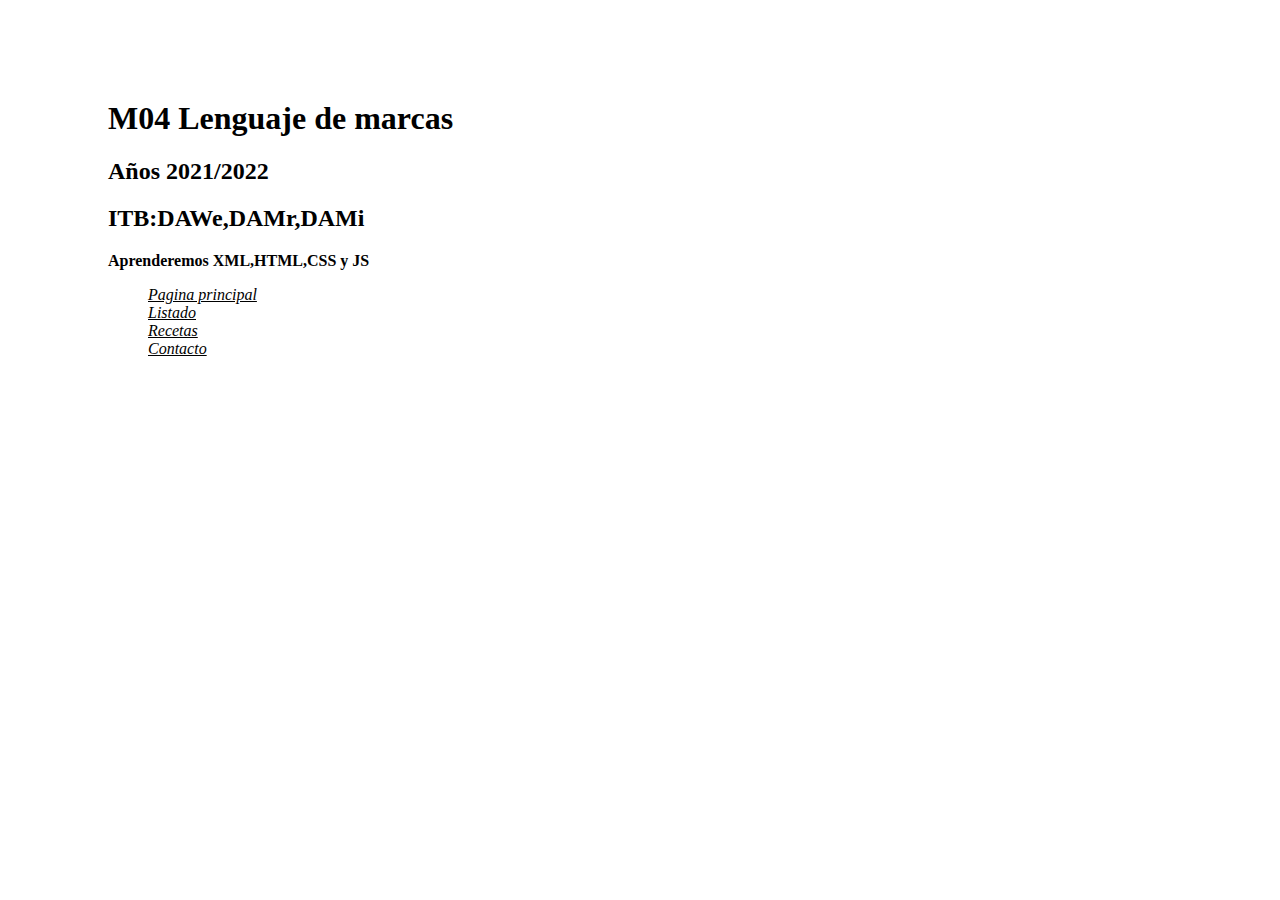
<file: index.html>
<!DOCTYPE html>
<html lang="es">

  <head>
    <title>Indice</title>
    <meta charset="UTF-8">
    <meta name="viewport" content="width=device-width, initial-scale=1">
    <link href="./css/indice.css" rel="stylesheet">
  </head>

  <body>
    <header>
      <div class="centrar">
        <h1 class="title-indice">M04 Lenguaje de marcas</h1>
        <h2 class="subtitle-indice"> Años 2021/2022</h2>
        <h2 class="subtitle-indice">ITB:DAWe,DAMr,DAMi</h2>
        <h3 class="last-title-indice">Aprenderemos XML,HTML,CSS y JS</h3>
        <nav class="nav-indice">
          <ul>
            <li> <a href="./pagina_principal/html/pagina_principal.html">Pagina principal</a></li>
            <li><a href="./listado/html/listado.html">Listado</a></li>
            <li><a href="./receta/html/receta.html">Recetas</a></li>
            <li><a href="./contacto/html/contacto.html">Contacto</a></li>
          </ul>
        </nav>
      </div>
    </header>
  </body>

</html>
</file>
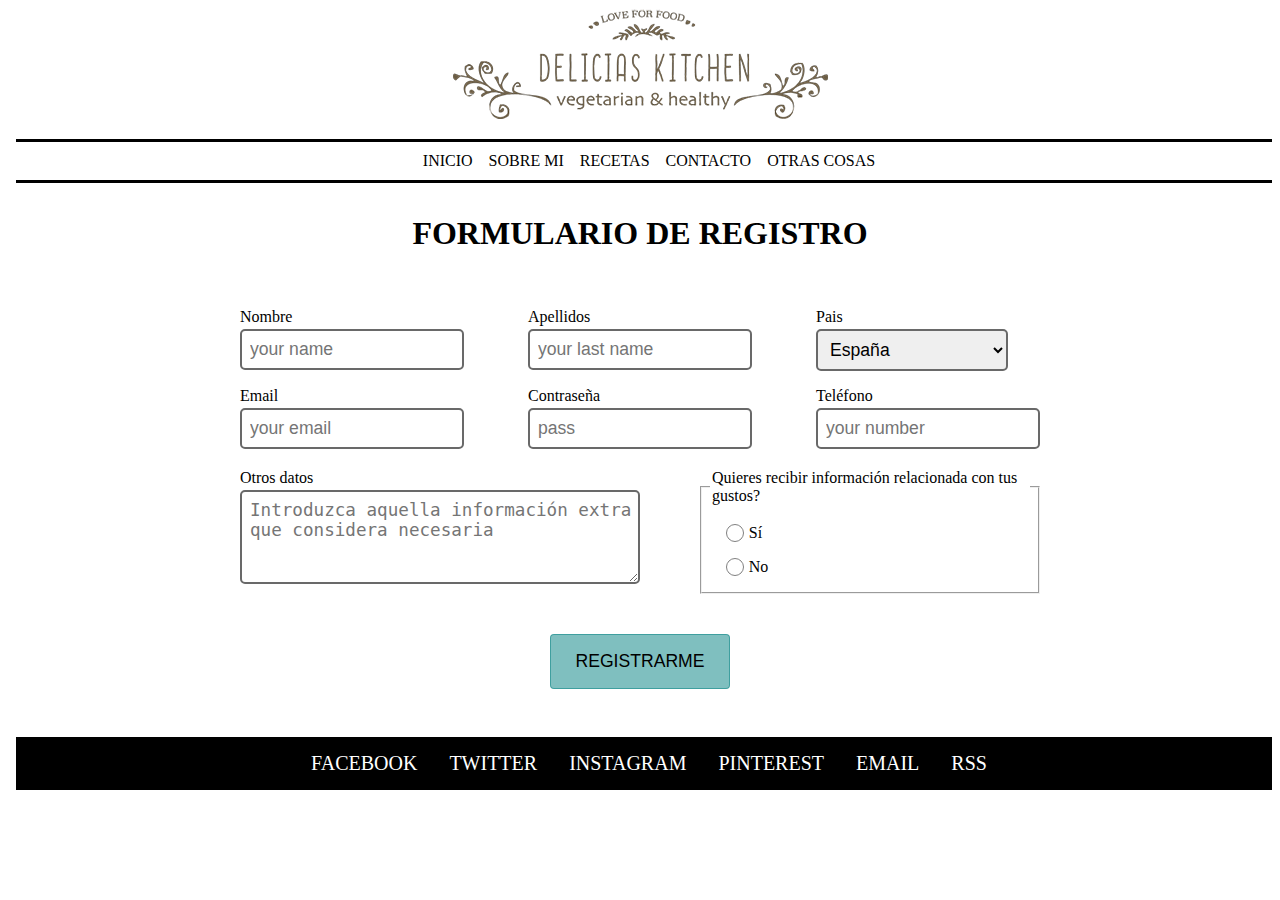
<file: contacto/html/contacto.html>
<!DOCTYPE html>
<html lang="es">

<head>
  <meta charset="UTF-8">
  <meta http-equiv="X-UA-Compatible" content="IE=edge">
  <meta name="viewport" content="width=device-width, initial-scale=1.0">
  <link type="text/css" href="../css/contacto.css" rel="stylesheet" />
  <title>Formulario de contacto</title>
</head>

<body>
  <div class="position">
    <header>
      <img class="position-header-img" src="../../imagenes/Logo-Delicias.png" alt="Logo de Delicias Kitchen" />
    </header>
    <nav class='nav-principal'>
      <ul class="container-ul">
        <li><a href="../../pagina_principal/html/pagina_principal.html">Inicio</a></li>
        <li><a href="#">Sobre mi</a></li>
        <li><a href="../../receta/html/receta.html">Recetas</a></li>
        <li><a href="contacto.html">Contacto</a></li>
        <li><a href="#">Otras cosas</a></li>
      </ul>
    </nav>
  </div>
  <main>
    <h1 class="title-contacto">Formulario de registro</h1>
    <form method="get">
      <div class="field-contacto">
        <label for="name">Nombre</label>
        <input id="name" name='nombre' type="text" placeholder="your name"/>
      </div>
      <div class="field-contacto">
        <label for="last-name">Apellidos</label>
        <input id="last-name" name='apellidos' type='text' placeholder="your last name"/>
      </div>
      <div class="field-contacto">
        <label>Pais</label>
        <select>
          <option value="AF">Afganistán</option>
          <option value="AL">Albania</option>
          <option value="DE">Alemania</option>
          <option value="AD">Andorra</option>
          <option value="AO">Angola</option>
          <option value="AI">Anguilla</option>
          <option value="AQ">Antártida</option>
          <option value="AG">Antigua y Barbuda</option>
          <option value="AN">Antillas Holandesas</option>
          <option value="SA">Arabia Saudí</option>
          <option value="DZ">Argelia</option>
          <option value="AR">Argentina</option>
          <option value="AM">Armenia</option>
          <option value="AW">Aruba</option>
          <option value="AU">Australia</option>
          <option value="AT">Austria</option>
          <option value="AZ">Azerbaiyán</option>
          <option value="BS">Bahamas</option>
          <option value="BH">Bahrein</option>
          <option value="BD">Bangladesh</option>
          <option value="BB">Barbados</option>
          <option value="BE">Bélgica</option>
          <option value="BZ">Belice</option>
          <option value="BJ">Benin</option>
          <option value="BM">Bermudas</option>
          <option value="BY">Bielorrusia</option>
          <option value="MM">Birmania</option>
          <option value="BO">Bolivia</option>
          <option value="BA">Bosnia y Herzegovina</option>
          <option value="BW">Botswana</option>
          <option value="BR">Brasil</option>
          <option value="BN">Brunei</option>
          <option value="BG">Bulgaria</option>
          <option value="BF">Burkina Faso</option>
          <option value="BI">Burundi</option>
          <option value="BT">Bután</option>
          <option value="CV">Cabo Verde</option>
          <option value="KH">Camboya</option>
          <option value="CM">Camerún</option>
          <option value="CA">Canadá</option>
          <option value="TD">Chad</option>
          <option value="CL">Chile</option>
          <option value="CN">China</option>
          <option value="CY">Chipre</option>
          <option value="VA">Ciudad del Vaticano (Santa Sede)</option>
          <option value="CO">Colombia</option>
          <option value="KM">Comores</option>
          <option value="CG">Congo</option>
          <option value="CD">Congo, República Democrática del</option>
          <option value="KR">Corea</option>
          <option value="KP">Corea del Norte</option>
          <option value="CI">Costa de Marfíl</option>
          <option value="CR">Costa Ria</option>
          <option value="HR">Croacia (Hrvatska)</option>
          <option value="CU">Cuba</option>
          <option value="DK">Dinamarca</option>
          <option value="DJ">Djibouti</option>
          <option value="DM">Dominica</option>
          <option value="EC">Ecuador</option>
          <option value="EG">Egipto</option>
          <option value="SV">El Salvador</option>
          <option value="AE">Emiratos Árabes Unidos</option>
          <option value="ER">Eritrea</option>
          <option value="SI">Eslovenia</option>
          <option value="ES" selected>España</option>
          <option value="US">Estados Unidos</option>
          <option value="EE">Estonia</option>
          <option value="ET">Etiopía</option>
          <option value="FJ">Fiji</option>
          <option value="PH">Filipinas</option>
          <option value="FI">Finlandia</option>
          <option value="FR">Francia</option>
          <option value="GA">Gabón</option>
          <option value="GM">Gambia</option>
          <option value="GE">Georgia</option>
          <option value="GH">Ghana</option>
          <option value="GI">Gibraltar</option>
          <option value="GD">Granada</option>
          <option value="GR">Grecia</option>
          <option value="GL">Groenlandia</option>
          <option value="GP">Guadalupe</option>
          <option value="GU">Guam</option>
          <option value="GT">Guatemala</option>
          <option value="GY">Guayana</option>
          <option value="GF">Guayana Francesa</option>
          <option value="GN">Guinea</option>
          <option value="GQ">Guinea Ecuatorial</option>
          <option value="GW">Guinea-Bissau</option>
          <option value="HT">Haití</option>
          <option value="HN">Honduras</option>
          <option value="HU">Hungría</option>
          <option value="IN">India</option>
          <option value="ID">Indonesia</option>
          <option value="IQ">Irak</option>
          <option value="IR">Irán</option>
          <option value="IE">Irlanda</option>
          <option value="BV">Isla Bouvet</option>
          <option value="CX">Isla de Christmas</option>
          <option value="IS">Islandia</option>
          <option value="KY">Islas Caimán</option>
          <option value="CK">Islas Cook</option>
          <option value="CC">Islas de Cocos o Keeling</option>
          <option value="FO">Islas Faroe</option>
          <option value="HM">Islas Heard y McDonald</option>
          <option value="FK">Islas Malvinas</option>
          <option value="MP">Islas Marianas del Norte</option>
          <option value="MH">Islas Marshall</option>
          <option value="UM">Islas menores de Estados Unidos</option>
          <option value="PW">Islas Palau</option>
          <option value="SB">Islas Salomón</option>
          <option value="SJ">Islas Svalbard y Jan Mayen</option>
          <option value="TK">Islas Tokelau</option>
          <option value="TC">Islas Turks y Caicos</option>
          <option value="VI">Islas Vírgenes (EEUU)</option>
          <option value="VG">Islas Vírgenes (Reino Unido)</option>
          <option value="WF">Islas Wallis y Futuna</option>
          <option value="IL">Israel</option>
          <option value="IT">Italia</option>
          <option value="JM">Jamaica</option>
          <option value="JP">Japón</option>
          <option value="JO">Jordania</option>
          <option value="KZ">Kazajistán</option>
          <option value="KE">Kenia</option>
          <option value="KG">Kirguizistán</option>
          <option value="KI">Kiribati</option>
          <option value="KW">Kuwait</option>
          <option value="LA">Laos</option>
          <option value="LS">Lesotho</option>
          <option value="LV">Letonia</option>
          <option value="LB">Líbano</option>
          <option value="LR">Liberia</option>
          <option value="LY">Libia</option>
          <option value="LI">Liechtenstein</option>
          <option value="LT">Lituania</option>
          <option value="LU">Luxemburgo</option>
          <option value="MK">Macedonia, Ex-República Yugoslava de</option>
          <option value="MG">Madagascar</option>
          <option value="MY">Malasia</option>
          <option value="MW">Malawi</option>
          <option value="MV">Maldivas</option>
          <option value="ML">Malí</option>
          <option value="MT">Malta</option>
          <option value="MA">Marruecos</option>
          <option value="MQ">Martinica</option>
          <option value="MU">Mauricio</option>
          <option value="MR">Mauritania</option>
          <option value="YT">Mayotte</option>
          <option value="MX">México</option>
          <option value="FM">Micronesia</option>
          <option value="MD">Moldavia</option>
          <option value="MC">Mónaco</option>
          <option value="MN">Mongolia</option>
          <option value="MS">Montserrat</option>
          <option value="MZ">Mozambique</option>
          <option value="NA">Namibia</option>
          <option value="NR">Nauru</option>
          <option value="NP">Nepal</option>
          <option value="NI">Nicaragua</option>
          <option value="NE">Níger</option>
          <option value="NG">Nigeria</option>
          <option value="NU">Niue</option>
          <option value="NF">Norfolk</option>
          <option value="NO">Noruega</option>
          <option value="NC">Nueva Caledonia</option>
          <option value="NZ">Nueva Zelanda</option>
          <option value="OM">Omán</option>
          <option value="NL">Países Bajos</option>
          <option value="PA">Panamá</option>
          <option value="PG">Papúa Nueva Guinea</option>
          <option value="PK">Paquistán</option>
          <option value="PY">Paraguay</option>
          <option value="PE">Perú</option>
          <option value="PN">Pitcairn</option>
          <option value="PF">Polinesia Francesa</option>
          <option value="PL">Polonia</option>
          <option value="PT">Portugal</option>
          <option value="PR">Puerto Rico</option>
          <option value="QA">Qatar</option>
          <option value="UK">Reino Unido</option>
          <option value="CF">República Centroafricana</option>
          <option value="CZ">República Checa</option>
          <option value="ZA">República de Sudáfrica</option>
          <option value="DO">República Dominicana</option>
          <option value="SK">República Eslovaca</option>
          <option value="RE">Reunión</option>
          <option value="RW">Ruanda</option>
          <option value="RO">Rumania</option>
          <option value="RU">Rusia</option>
          <option value="EH">Sahara Occidental</option>
          <option value="KN">Saint Kitts y Nevis</option>
          <option value="WS">Samoa</option>
          <option value="AS">Samoa Americana</option>
          <option value="SM">San Marino</option>
          <option value="VC">San Vicente y Granadinas</option>
          <option value="SH">Santa Helena</option>
          <option value="LC">Santa Lucía</option>
          <option value="ST">Santo Tomé y Príncipe</option>
          <option value="SN">Senegal</option>
          <option value="SC">Seychelles</option>
          <option value="SL">Sierra Leona</option>
          <option value="SG">Singapur</option>
          <option value="SY">Siria</option>
          <option value="SO">Somalia</option>
          <option value="LK">Sri Lanka</option>
          <option value="PM">St Pierre y Miquelon</option>
          <option value="SZ">Suazilandia</option>
          <option value="SD">Sudán</option>
          <option value="SE">Suecia</option>
          <option value="CH">Suiza</option>
          <option value="SR">Surinam</option>
          <option value="TH">Tailandia</option>
          <option value="TW">Taiwán</option>
          <option value="TZ">Tanzania</option>
          <option value="TJ">Tayikistán</option>
          <option value="TF">Territorios franceses del Sur</option>
          <option value="TP">Timor Oriental</option>
          <option value="TG">Togo</option>
          <option value="TO">Tonga</option>
          <option value="TT">Trinidad y Tobago</option>
          <option value="TN">Túnez</option>
          <option value="TM">Turkmenistán</option>
          <option value="TR">Turquía</option>
          <option value="TV">Tuvalu</option>
          <option value="UA">Ucrania</option>
          <option value="UG">Uganda</option>
          <option value="UY">Uruguay</option>
          <option value="UZ">Uzbekistán</option>
          <option value="VU">Vanuatu</option>
          <option value="VE">Venezuela</option>
          <option value="VN">Vietnam</option>
          <option value="YE">Yemen</option>
          <option value="YU">Yugoslavia</option>
          <option value="ZM">Zambia</option>
          <option value="ZW">Zimbabue</option>
        </select>
      </div>
      <div class="field-contacto">
        <label for="email">Email</label>
        <input id="email" name="Email" type='email' placeholder="your email" />
      </div>
      <div class="field-contacto">
        <label for="password">Contraseña</label>
        <input id="password" name='Contraseña' type='password' placeholder="pass" />
      </div>
      <div class="field-contacto">
        <label for="phone">Teléfono</label>
        <input id="phone" name='Telefono' type='tel' placeholder="your number" />
      </div>
      <div class='text-box'>
        <label>Otros datos</label>
        <textarea class="textarea"
          placeholder="Introduzca aquella información extra que considera necesaria"></textarea>
      </div>
      <fieldset class="gustos-contacto">
        <legend>Quieres recibir información relacionada con tus gustos?</legend>
        <label>
          <input type="radio" name="radio-button" value="css" />
          <span>Sí</span>
        </label><br>
        <label>
          <input type="radio" name="radio-button" value="no" />
          <span>No</span>
        </label>
      </fieldset>

      <div class='submit-contacto'>
        <button>REGISTRARME</button>
      </div>
    </form>
  </main>
  <footer class="footer">
    <ul>
      <li class="list-footer"><a href="#">Facebook</a></li>
      <li class="list-footer"><a href="#">Twitter</a></li>
      <li class="list-footer"><a href="#">Instagram</a></li>
      <li class="list-footer"><a href="#">Pinterest</a></li>
      <li class="list-footer"><a href="#">Email</a></li>
      <li class="list-footer"><a href="#">RSS</a></li>
    </ul>
  </footer>
</body>

</html>
</file>
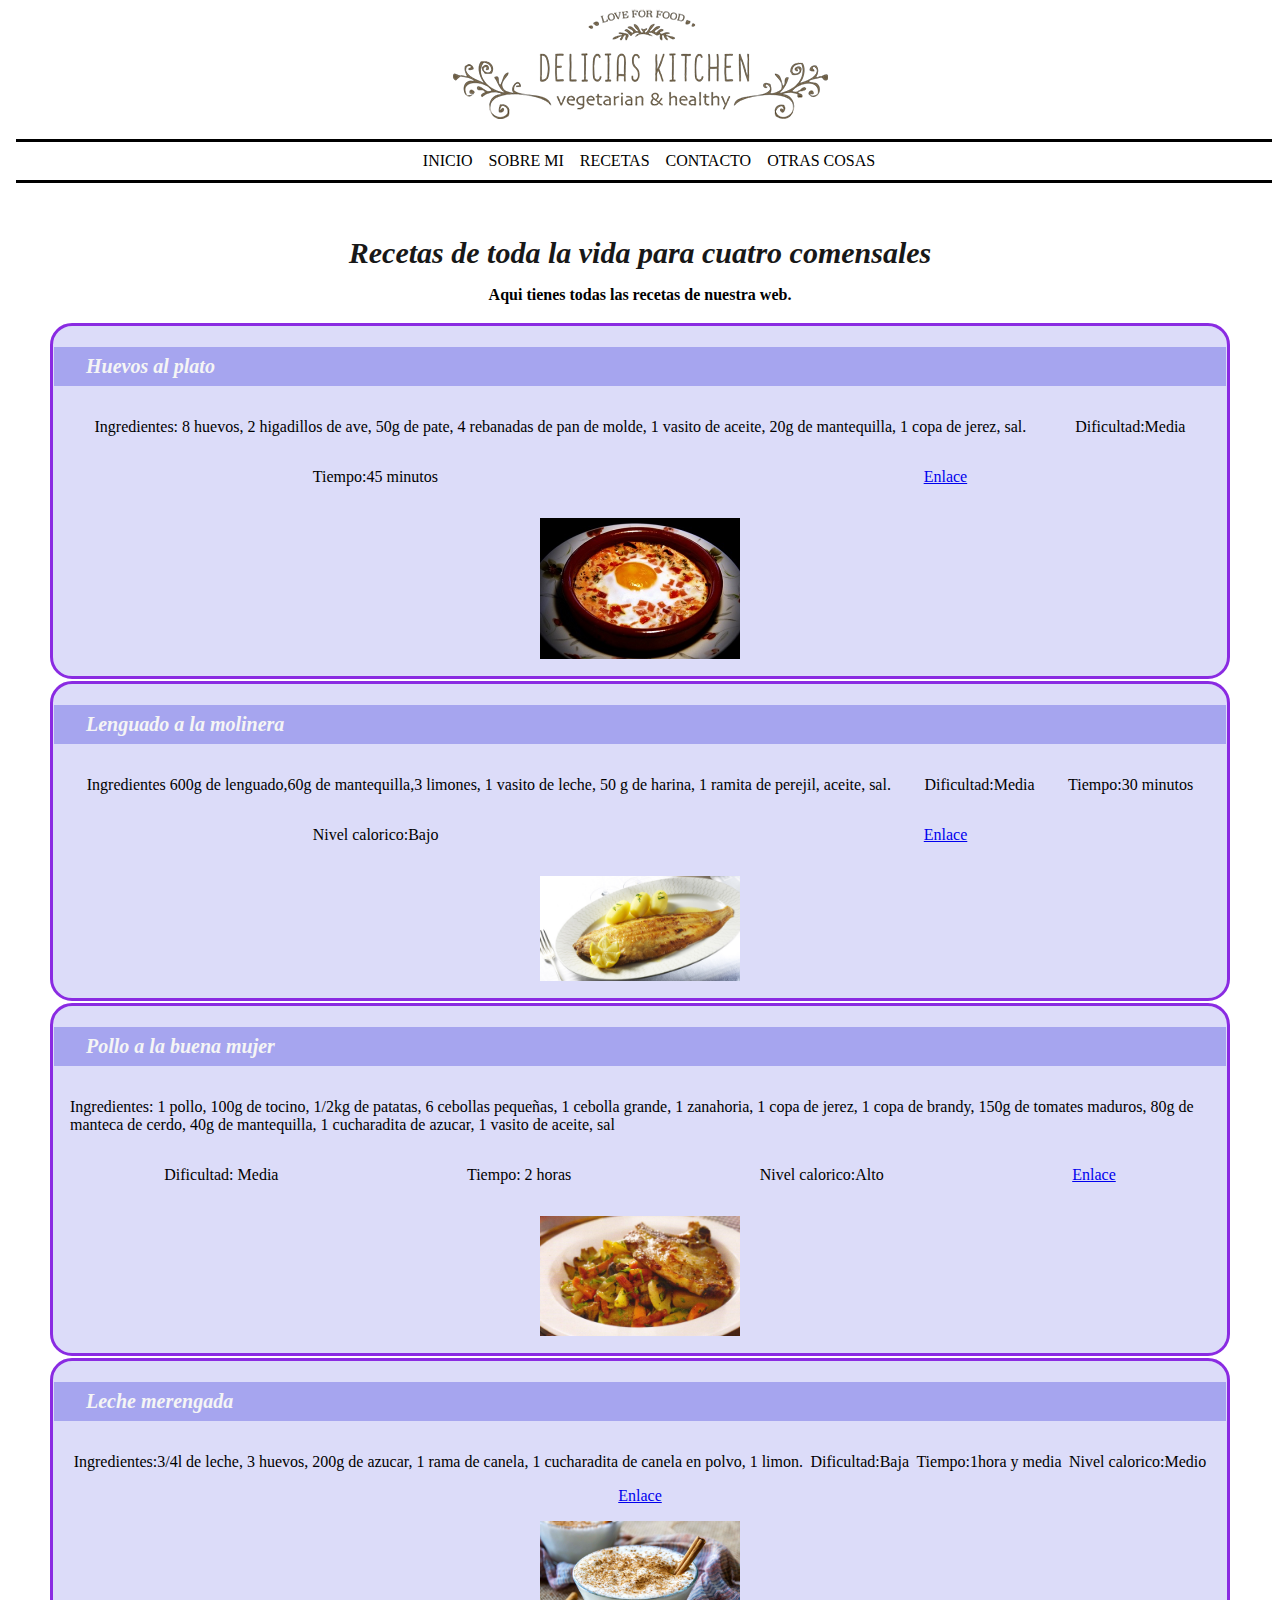
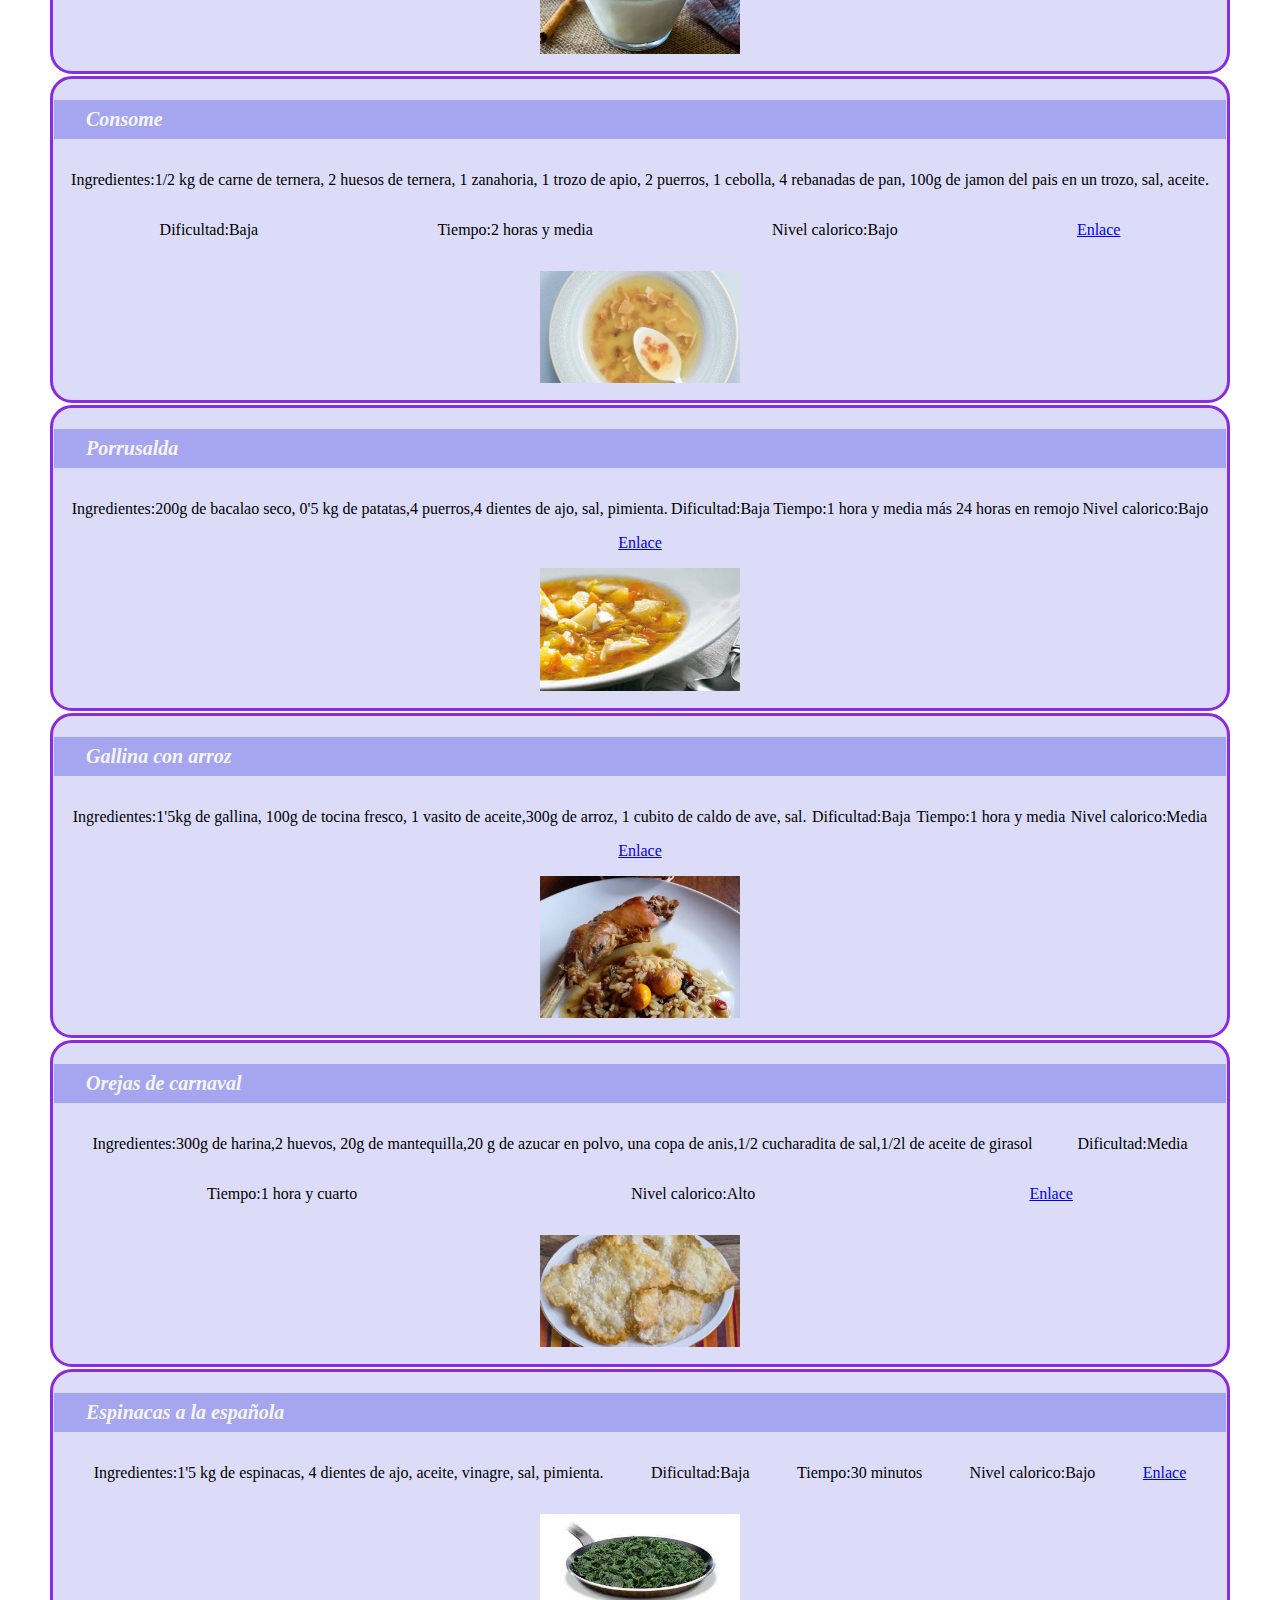
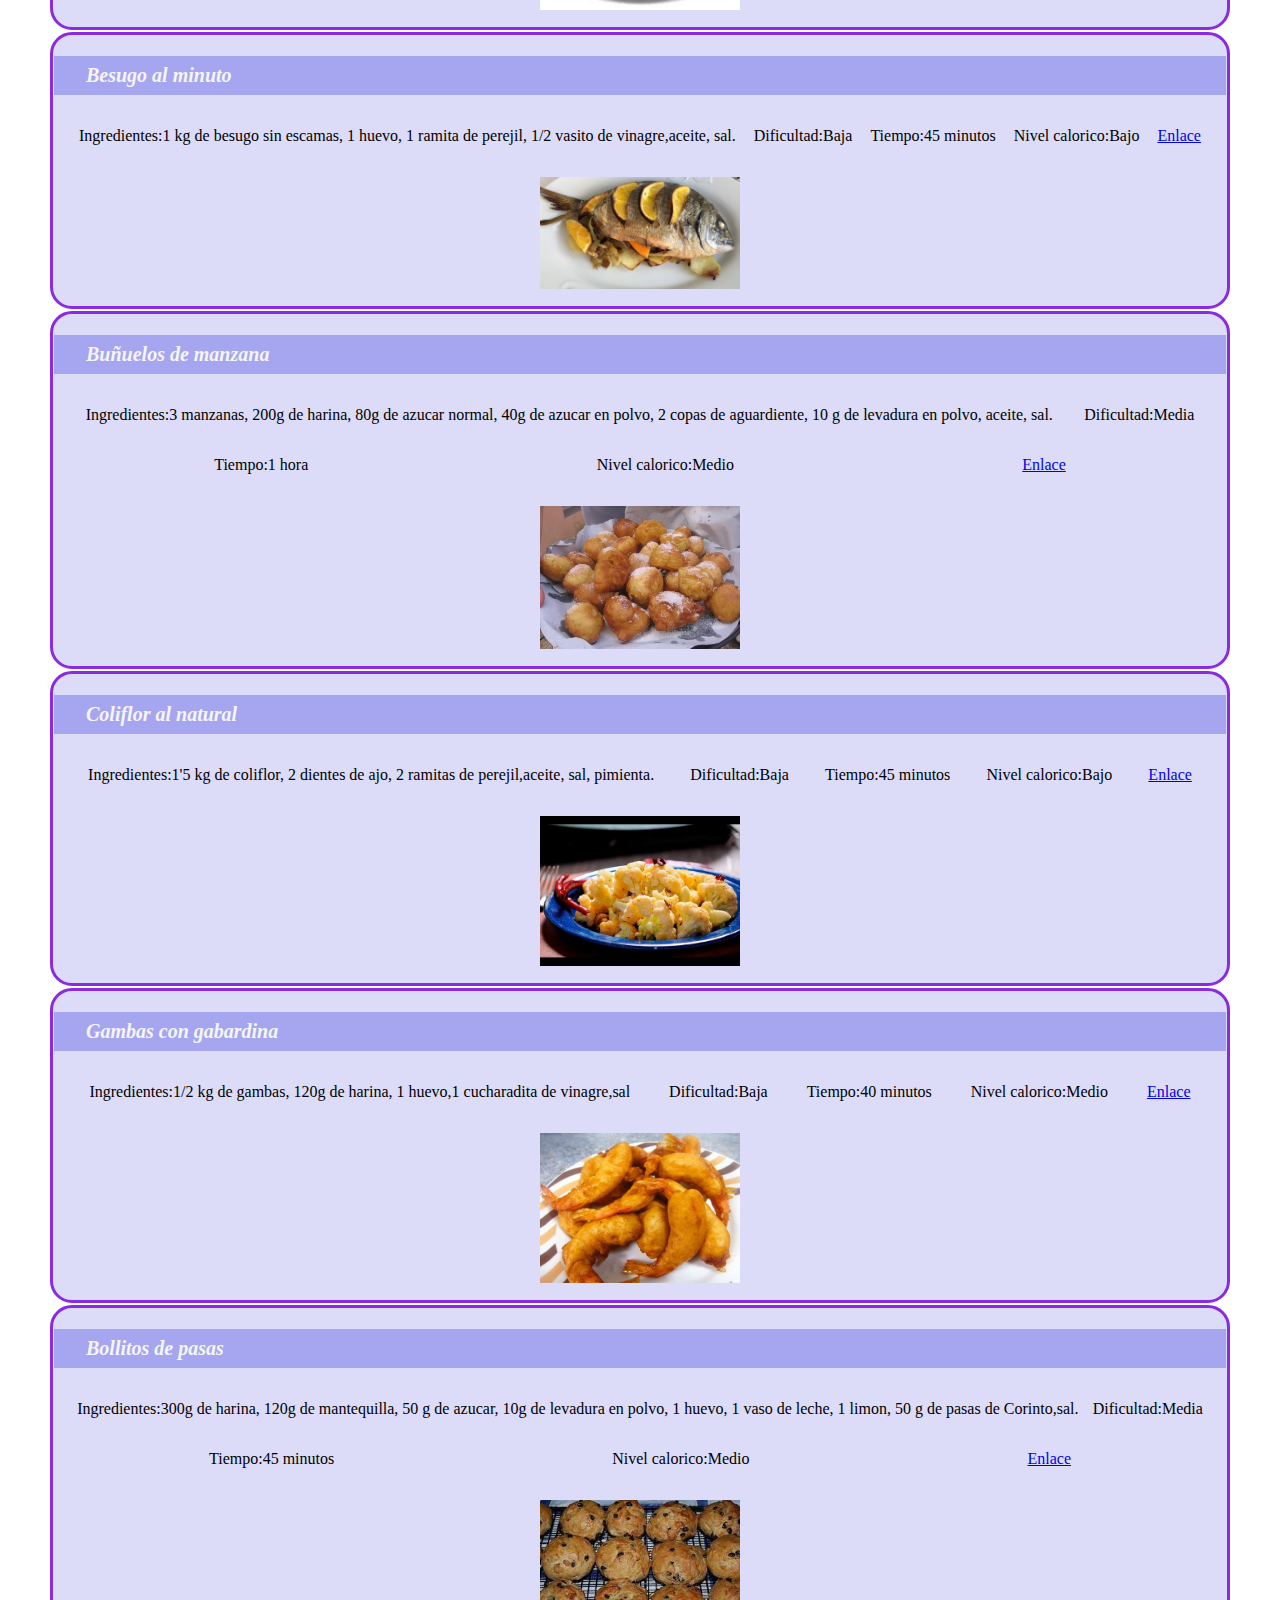
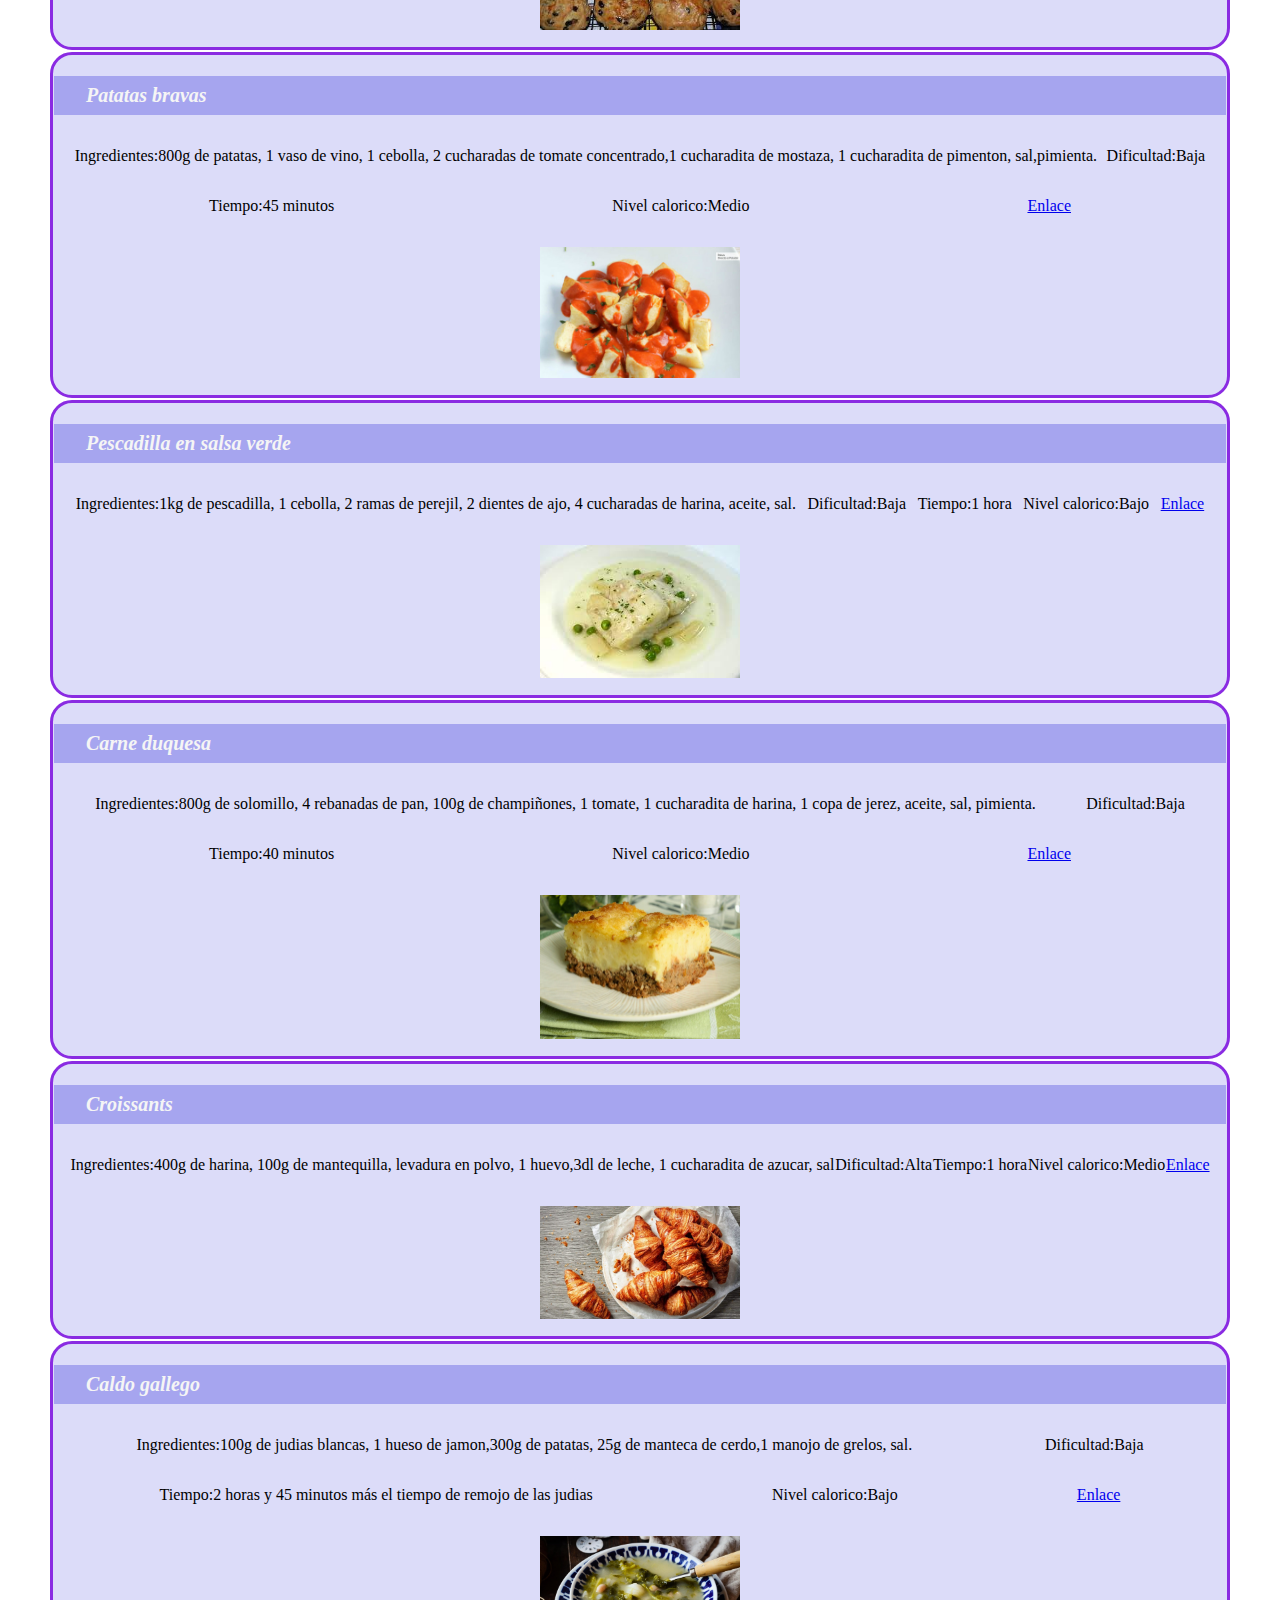
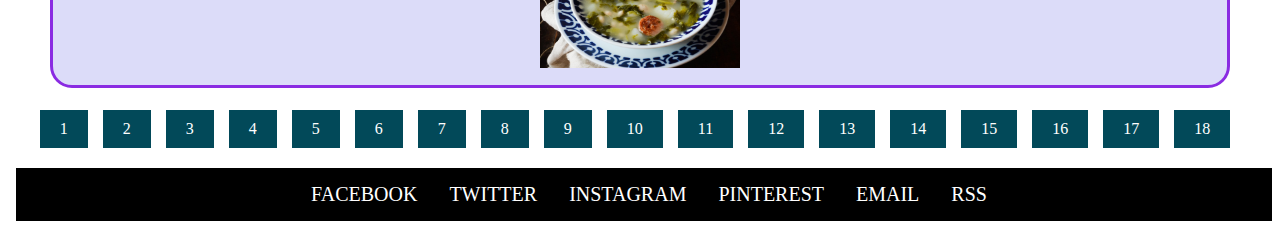
<file: listado/html/listado.html>
<!DOCTYPE html>
<html lang="es">

<head>
  <meta charset="UTF-8">
  <meta http-equiv="X-UA-Compatible" content="IE=edge">
  <meta name="viewport" content="width=device-width, initial-scale=1.0">
  <link type="text/css" href="../css/listado.css" rel="stylesheet" />
  <title>Listado de recetas</title>
</head>

<body>
  <div class="position">
    <header>
      <img class="position-header-img" src="../../imagenes/Logo-Delicias.png" alt="Logo de Delicias Kitchen" />
    </header>
    <nav class='nav-principal'>
      <ul class="container-ul">
        <li><a href="../../pagina_principal/html/pagina_principal.html">Inicio</a></li>
        <li><a href="#">Sobre mi</a></li>
        <li><a href="../../receta/html/receta.html">Recetas</a></li>
        <li><a href="../../contacto/html/contacto.html">Contacto</a></li>
        <li><a href="#">Otras cosas</a></li>
      </ul>
    </nav>
  </div>
  <main>
    <table>
      <thead>
        <tr>
          <th>
            <p class="titulo-tabla">Recetas de toda la vida para cuatro comensales</p>
            <p>Aqui tienes todas las recetas de nuestra web.</p>
          </th>
        </tr>
      </thead>
      <tbody>
        <tr>
          <td>
            <p class="title-receta">Huevos al plato</p>
            <div class="colocacion">
              <p><span class="negrita">Ingredientes:</span> 8 huevos, 2 higadillos de ave, 50g de pate, 4 rebanadas de
                pan de molde, 1 vasito de aceite, 20g de mantequilla, 1 copa de jerez, sal. </p>
              <p><span class="negrita">Dificultad:</span>Media </p>
              <p><span class="negrita">Tiempo:</span>45 minutos</p>
              <a href="../../receta/html/receta.html" class="negrita">Enlace</a>
            </div>
            <figure class="figure-listado">
              <img class="imagen-receta" src="../../imagenes/huevos.jpg" alt="Imagen de huevos al plato" />
            </figure>
          </td>
        </tr>

        <tr>
          <td>
            <p class="title-receta">Lenguado a la molinera</p>
            <div class="colocacion">
              <p><span class="negrita">Ingredientes</span> 600g de lenguado,60g de mantequilla,3 limones, 1 vasito de
                leche, 50 g de harina, 1 ramita de perejil, aceite, sal.</p>
              <p><span class="negrita">Dificultad:</span>Media</p>
              <p><span class="negrita">Tiempo:</span>30 minutos</p>
              <p><span class="negrita">Nivel calorico:</span>Bajo</p>
              <a href="#" class="negrita">Enlace</a>
            </div>
            <figure class="figure-listado">
              <img class="imagen-receta" src="../../imagenes/lenguado.jpg" alt="Imagen de lenguado a la molinera" />
            </figure>
          </td>
        </tr>

        <tr>
          <td>
            <p class="title-receta">Pollo a la buena mujer</p>
            <div class="colocacion">
              <p><span class="negrita">Ingredientes:</span> 1 pollo, 100g de tocino, 1/2kg de patatas, 6 cebollas
                pequeñas, 1 cebolla grande, 1 zanahoria, 1 copa de jerez, 1 copa de brandy, 150g de tomates maduros, 80g
                de manteca de cerdo, 40g de mantequilla, 1 cucharadita de azucar, 1 vasito de aceite, sal </p>
              <p><span class="negrita">Dificultad:</span> Media</p>
              <p><span class="negrita">Tiempo:</span> 2 horas </p>
              <p><span class="negrita">Nivel calorico:</span>Alto</p>
              <a href="#" class="negrita">Enlace</a>
            </div>
            <figure class="figure-listado">
              <img class="imagen-receta" src="../../imagenes/pollo.jpg" alt="Imagen de pollo a la buena mujer" />
            </figure>
          </td>
        </tr>

        <tr>
          <td>
            <p class="title-receta">Leche merengada</p>
            <div class="colocacion">
              <p><span class="negrita">Ingredientes:</span>3/4l de leche, 3 huevos, 200g de azucar, 1 rama de canela, 1
                cucharadita de canela en polvo, 1 limon. </p>
              <p><span class="negrita">Dificultad:</span>Baja</p>
              <p><span class="negrita">Tiempo:</span>1hora y media </p>
              <p><span class="negrita">Nivel calorico:</span>Medio</p>
              <a href="#" class="negrita">Enlace</a>
            </div>
            <figure class="figure-listado">
              <img class="imagen-receta" src="../../imagenes/leche.jpg" alt="Imagen de leche merengada" />
            </figure>
          </td>
        </tr>

        <tr>
          <td>
            <p class="title-receta">Consome</p>
            <div class="colocacion">
              <p><span class="negrita">Ingredientes:</span>1/2 kg de carne de ternera, 2 huesos de ternera, 1 zanahoria,
                1 trozo de apio, 2 puerros, 1 cebolla, 4 rebanadas de pan, 100g de jamon del pais en un trozo, sal,
                aceite.</p>
              <p><span class="negrita">Dificultad:</span>Baja</p>
              <p><span class="negrita">Tiempo:</span>2 horas y media</p>
              <p><span class="negrita">Nivel calorico:</span>Bajo</p>
              <a href="#" class="negrita">Enlace</a>
            </div>
            <figure class="figure-listado">
              <img class="imagen-receta" src="../../imagenes/consome.jpg" alt="Imagen de consome" />
            </figure>
          </td>
        </tr>

        <tr>
          <td>
            <p class="title-receta">Porrusalda</p>
            <div class="colocacion">
              <p><span class="negrita">Ingredientes:</span>200g de bacalao seco, 0'5 kg de patatas,4 puerros,4 dientes
                de ajo, sal, pimienta. </p>
              <p><span class="negrita">Dificultad:</span>Baja</p>
              <p><span class="negrita">Tiempo:</span>1 hora y media más 24 horas en remojo</p>
              <p><span class="negrita">Nivel calorico:</span>Bajo</p>
              <a href="#" class="negrita">Enlace</a>
            </div>
            <figure class="figure-listado">
              <img class="imagen-receta" src="../../imagenes/porrusalda.jpg" alt="Imagen de porrusalda" />
            </figure>
          </td>
        </tr>

        <tr>
          <td>
            <p class="title-receta">Gallina con arroz</p>
            <div class="colocacion">
              <p><span class="negrita">Ingredientes:</span>1'5kg de gallina, 100g de tocina fresco, 1 vasito de
                aceite,300g de arroz, 1 cubito de caldo de ave, sal.</p>
              <p><span class="negrita">Dificultad:</span>Baja</p>
              <p><span class="negrita">Tiempo:</span>1 hora y media</p>
              <p><span class="negrita">Nivel calorico:</span>Media</p>
              <a href="#" class="negrita">Enlace</a>
            </div>
            <figure class="figure-listado">
              <img class="imagen-receta" src="../../imagenes/gallina.jpg" alt="Imagen de gallina con arroz" />
            </figure>
          </td>
        </tr>

        <tr>
          <td>
            <p class="title-receta">Orejas de carnaval</p>
            <div class="colocacion">
              <p><span class="negrita">Ingredientes:</span>300g de harina,2 huevos, 20g de mantequilla,20 g de azucar en
                polvo, una copa de anis,1/2 cucharadita de sal,1/2l de aceite de girasol </p>
              <p><span class="negrita">Dificultad:</span>Media</p>
              <p><span class="negrita">Tiempo:</span>1 hora y cuarto</p>
              <p><span class="negrita">Nivel calorico:</span>Alto</p>
              <a href="#" class="negrita">Enlace</a>
            </div>
            <figure class="figure-listado">
              <img class="imagen-receta" src="../../imagenes/orejas.jpg" alt="Imagen de orejas de carnaval" />
            </figure>
          </td>
        </tr>

        <tr>
          <td>
            <p class="title-receta">Espinacas a la española</p>
            <div class="colocacion">
              <p><span class="negrita">Ingredientes:</span>1'5 kg de espinacas, 4 dientes de ajo, aceite, vinagre, sal,
                pimienta.</p>
              <p><span class="negrita">Dificultad:</span>Baja</p>
              <p><span class="negrita">Tiempo:</span>30 minutos</p>
              <p><span class="negrita">Nivel calorico:</span>Bajo</p>
              <a href="#" class="negrita">Enlace</a>
            </div>
            <figure class="figure-listado">
              <img class="imagen-receta" src="../../imagenes/espinacas.jpg" alt="Imagen de espinacas a la española" />
            </figure>
          </td>
        </tr>

        <tr>
          <td>
            <p class="title-receta">Besugo al minuto</p>
            <div class="colocacion">
              <p><span class="negrita">Ingredientes:</span>1 kg de besugo sin escamas, 1 huevo, 1 ramita de perejil, 1/2
                vasito de vinagre,aceite, sal.</p>
              <p><span class="negrita">Dificultad:</span>Baja</p>
              <p><span class="negrita">Tiempo:</span>45 minutos</p>
              <p><span class="negrita">Nivel calorico:</span>Bajo</p>
              <a href="#" class="negrita">Enlace</a>
            </div>
            <figure class="figure-listado">
              <img class="imagen-receta" src="../../imagenes/besugo.jpg" alt="Imagen de besugo al minuto" />
            </figure>
          </td>
        </tr>

        <tr>
          <td>
            <p class="title-receta">Buñuelos de manzana</p>
            <div class="colocacion">
              <p><span class="negrita">Ingredientes:</span>3 manzanas, 200g de harina, 80g de azucar normal, 40g de
                azucar en polvo, 2 copas de aguardiente, 10 g de levadura en polvo, aceite, sal.</p>
              <p><span class="negrita">Dificultad:</span>Media</p>
              <p><span class="negrita">Tiempo:</span>1 hora</p>
              <p><span class="negrita">Nivel calorico:</span>Medio</p>
              <a href="#" class="negrita">Enlace</a>
            </div>
            <figure class="figure-listado">
              <img class="imagen-receta" src="../../imagenes/bunuelos.jpg" alt="Imagen de buñuelos a la española" />
            </figure>
          </td>
        </tr>
        <tr>
          <td>
            <p class="title-receta">Coliflor al natural</p>
            <div class="colocacion">
              <p><span class="negrita">Ingredientes:</span>1'5 kg de coliflor, 2 dientes de ajo, 2 ramitas de
                perejil,aceite, sal, pimienta.</p>
              <p><span class="negrita">Dificultad:</span>Baja</p>
              <p><span class="negrita">Tiempo:</span>45 minutos</p>
              <p><span class="negrita">Nivel calorico:</span>Bajo</p>
              <a href="#" class="negrita">Enlace</a>
            </div>
            <figure class="figure-listado">
              <img class="imagen-receta" src="../../imagenes/coliflor.jpg" alt="Imagen de coliflor al natural" />
            </figure>
          </td>
        </tr>

        <tr>
          <td>
            <p class="title-receta">Gambas con gabardina</p>
            <div class="colocacion">
              <p><span class="negrita">Ingredientes:</span>1/2 kg de gambas, 120g de harina, 1 huevo,1 cucharadita de
                vinagre,sal</p>
              <p><span class="negrita">Dificultad:</span>Baja</p>
              <p><span class="negrita">Tiempo:</span>40 minutos</p>
              <p><span class="negrita">Nivel calorico:</span>Medio</p>
              <a href="#" class="negrita">Enlace</a>
            </div>
            <figure class="figure-listado">
              <img class="imagen-receta" src="../../imagenes/gambas.jpg" alt="Imagen de gambas a la gabardina" />
            </figure>
          </td>
        </tr>

        <tr>
          <td>
            <p class="title-receta">Bollitos de pasas</p>
            <div class="colocacion">
              <p><span class="negrita">Ingredientes:</span>300g de harina, 120g de mantequilla, 50 g de azucar, 10g de
                levadura en polvo, 1 huevo, 1 vaso de leche, 1 limon, 50 g de pasas de Corinto,sal.</p>
              <p><span class="negrita">Dificultad:</span>Media</p>
              <p><span class="negrita">Tiempo:</span>45 minutos</p>
              <p><span class="negrita">Nivel calorico:</span>Medio</p>
              <a href="#" class="negrita">Enlace</a>
            </div>
            <figure class="figure-listado">
              <img class="imagen-receta" src="../../imagenes/bollitos.jpg" alt="Imagen de bollitos de pasas" />
            </figure>
          </td>
        </tr>

        <tr>
          <td>
            <p class="title-receta">Patatas bravas</p>
            <div class="colocacion">
              <p><span class="negrita">Ingredientes:</span>800g de patatas, 1 vaso de vino, 1 cebolla, 2 cucharadas de
                tomate concentrado,1 cucharadita de mostaza, 1 cucharadita de pimenton, sal,pimienta.</p>
              <p><span class="negrita">Dificultad:</span>Baja</p>
              <p><span class="negrita">Tiempo:</span>45 minutos</p>
              <p><span class="negrita">Nivel calorico:</span>Medio</p>
              <a href="#" class="negrita">Enlace</a>
            </div>
            <figure class="figure-listado">
              <img class="imagen-receta" src="../../imagenes/patatas.jpg" alt="Imagen de patatas bravas" />
            </figure>
          </td>
        </tr>

        <tr>
          <td>
            <p class="title-receta">Pescadilla en salsa verde</p>
            <div class="colocacion">
              <p><span class="negrita">Ingredientes:</span>1kg de pescadilla, 1 cebolla, 2 ramas de perejil, 2 dientes
                de ajo, 4 cucharadas de harina, aceite, sal.</p>
              <p><span class="negrita">Dificultad:</span>Baja</p>
              <p><span class="negrita">Tiempo:</span>1 hora</p>
              <p><span class="negrita">Nivel calorico:</span>Bajo</p>
              <a href="#" class="negrita">Enlace</a>
            </div>
            <figure class="figure-listado">
              <img class="imagen-receta" src="../../imagenes/pescadilla.jpg"
                alt="Imagen de pescadilla en salsa verde" />
            </figure>
          </td>
        </tr>

        <tr>
          <td>
            <p class="title-receta">Carne duquesa</p>
            <div class="colocacion">
              <p><span class="negrita">Ingredientes:</span>800g de solomillo, 4 rebanadas de pan, 100g de champiñones, 1
                tomate, 1 cucharadita de harina, 1 copa de jerez, aceite, sal, pimienta.</p>
              <p><span class="negrita">Dificultad:</span>Baja</p>
              <p><span class="negrita">Tiempo:</span>40 minutos</p>
              <p><span class="negrita">Nivel calorico:</span>Medio</p>
              <a href="#" class="negrita">Enlace</a>
            </div>
            <figure class="figure-listado">
              <img class="imagen-receta" src="../../imagenes/carne.jpg" alt="Imagen de carne duquesa" />
            </figure>
          </td>
        </tr>

        <tr>
          <td>
            <p class="title-receta">Croissants</p>
            <div class="colocacion">
              <p><span class="negrita">Ingredientes:</span>400g de harina, 100g de mantequilla, levadura en polvo, 1
                huevo,3dl de leche, 1 cucharadita de azucar, sal</p>
              <p><span class="negrita">Dificultad:</span>Alta</p>
              <p><span class="negrita">Tiempo:</span>1 hora</p>
              <p><span class="negrita">Nivel calorico:</span>Medio</p>
              <a href="#" class="negrita">Enlace</a>
            </div>
            <figure class="figure-listado">
              <img class="imagen-receta" src="../../imagenes/croissants.jpg" alt="Imagen de croissants" />
            </figure>
          </td>
        </tr>

        <tr>
          <td>
            <p class="title-receta">Caldo gallego</p>
            <div class="colocacion">
              <p><span class="negrita">Ingredientes:</span>100g de judias blancas, 1 hueso de jamon,300g de patatas, 25g
                de manteca de cerdo,1 manojo de grelos, sal.</p>
              <p><span class="negrita">Dificultad:</span>Baja</p>
              <p><span class="negrita">Tiempo:</span>2 horas y 45 minutos más el tiempo de remojo de las judias</p>
              <p><span class="negrita">Nivel calorico:</span>Bajo</p>
              <a href="#" class="negrita">Enlace</a>
            </div>
            <figure class="figure-listado">
              <img class="imagen-receta" src="../../imagenes/caldo.jpg" alt="Imagen de caldo gallego" />
            </figure>
          </td>
        </tr>

      </tbody>
    </table>
  </main>
  <div class="paginacion">
    <ul>
      <li><a href="#">1</a></li>
      <li><a href="#">2</a></li>
      <li><a href="#">3</a></li>
      <li><a href="#">4</a></li>
      <li><a href="#">5</a></li>
      <li><a href="#">6</a></li>
      <li><a href="#">7</a></li>
      <li><a href="#">8</a></li>
      <li><a href="#">9</a></li>
      <li><a href="#">10</a></li>
      <li><a href="#">11</a></li>
      <li><a href="#">12</a></li>
      <li><a href="#">13</a></li>
      <li><a href="#">14</a></li>
      <li><a href="#">15</a></li>
      <li><a href="#">16</a></li>
      <li><a href="#">17</a></li>
      <li><a href="#">18</a></li>
    </ul>
  </div>
  <footer class="footer">
    <ul>
      <li class="list-footer"><a href="#">Facebook</a></li>
      <li class="list-footer"><a href="#">Twitter</a></li>
      <li class="list-footer"><a href="#">Instagram</a></li>
      <li class="list-footer"><a href="#">Pinterest</a></li>
      <li class="list-footer"><a href="#">Email</a></li>
      <li class="list-footer"><a href="#">RSS</a></li>
    </ul>
  </footer>
</body>

</html>
</file>
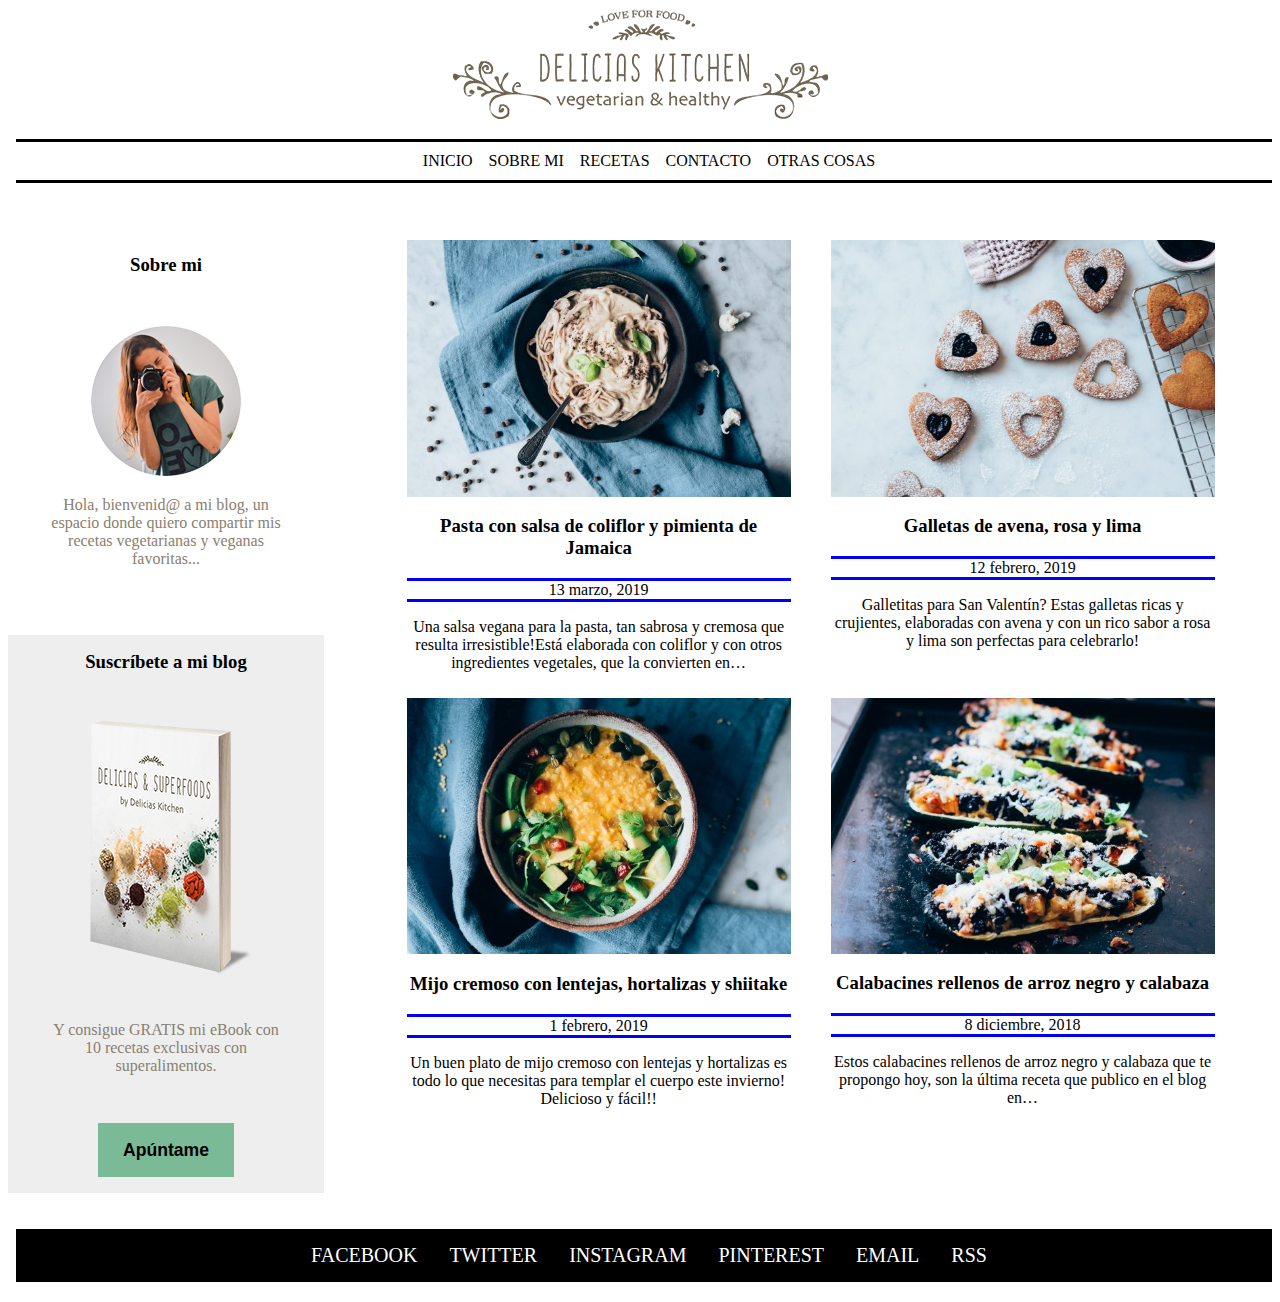
<file: pagina_principal/html/pagina_principal.html>
<!DOCTYPE html>
<html lang="es">

  <head>
    <meta charset="UTF-8">
    <meta http-equiv="X-UA-Compatible" content="IE=edge">
    <meta name="viewport" content="width=device-width, initial-scale=1.0">
    <link rel="stylesheet" href="../css/pagina_principal.css">
    <title>Delicias Kitchen</title>
  </head>

  <body>
    <div class="position">
      <header>
        <img class="position-header-img" src="../../imagenes/Logo-Delicias.png" alt="Logo de Delicias Kitchen" />
      </header>
      <nav class='nav-principal'>
        <ul class="container-ul">
          <li><a href="pagina_principal.html">Inicio</a></li>
          <li><a href="#">Sobre mi</a></li>
          <li><a href="../../receta/html/receta.html">Recetas</a></li>
          <li><a href="../../contacto/html/contacto.html">Contacto</a></li>
          <li><a href="#">Otras cosas</a></li>
        </ul>
      </nav>
    </div>
    <div class="container-main-aside">
      <main class="main-principal">
        <section class="container-recetas">
          <article>
            <figure>
              <img src="../../imagenes/Pasta.jpg" alt="Pasta con salsa de coliflor y pimienta de Jamaica"/>
              <figcaption>
                <h3><a href="../../receta/html/receta.html">Pasta con salsa de coliflor y pimienta de Jamaica</a></h3>
                <p>13 marzo, 2019</p>
                <p>Una salsa vegana para la pasta, tan sabrosa y cremosa que resulta irresistible!Está elaborada con coliflor y con otros ingredientes vegetales, que la convierten en…</p>
              </figcaption>
            </figure>
          </article>
          <article>
            <figure>
              <img src="../../imagenes/galletas.jpg" alt="Galletas de avena, rosa y lima/">
              <figcaption>
                <h3><a href="../../receta/html/receta.html">Galletas de avena, rosa y lima</a></h3>
                <p>12 febrero, 2019</p>
                <p>Galletitas para San Valentín? Estas galletas ricas y crujientes, elaboradas con avena y con un rico sabor a rosa y lima son perfectas para celebrarlo!</p>
              </figcaption>
            </figure>
          </article>
          <article>
            <figure>
              <img src="../../imagenes/mijo.jpg" alt="Mijo cremoso con lentejas, hortalizas y shiitake"/>
              <figcaption>
                <h3><a href="../../receta/html/receta.html">Mijo cremoso con lentejas, hortalizas y shiitake</a></h3>
                <p>1 febrero, 2019</p>
                <p>Un buen plato de mijo cremoso con lentejas y hortalizas es todo lo que necesitas para templar el cuerpo este invierno! Delicioso y fácil!!</p>
              </figcaption>
            </figure>
          </article>
          <article>
            <figure>
              <img src="../../imagenes/calabacines.jpg" alt="Calabacines rellenos de arroz negro y calabaza"/>
              <figcaption>
                <h3><a href="../../receta/html/receta.html">Calabacines rellenos de arroz negro y calabaza</a></h3>
                <p>8 diciembre, 2018</p>
                <p>Estos calabacines rellenos de arroz negro y calabaza que te propongo hoy, son la última receta que publico en el blog en…</p>
              </figcaption>
            </figure>
          </article>
        </section>
      </main>
      <aside class="aside-principal">
        <section>
          <article class="publicidad">
            <h3 class="publicidad negrita">Sobre mi<br></h3>
            <figure>
              <img src="../../imagenes/isagil.png" alt="foto mia" />
              <figcaption>
                <p>Hola, bienvenid@ a mi blog, un espacio donde quiero compartir mis recetas vegetarianas y veganas favoritas...</p>
              </figcaption>
            </figure>
          </article>
          <article class="libro">
            <h3 class="publicidad negrita">Suscríbete a mi blog<br></h3>
            <figure>
              <img src="../../imagenes/libro.png" alt= "mi libro"/>
              <figcaption>
                <p class="publicidad">Y consigue GRATIS mi eBook con 10 recetas exclusivas con superalimentos.</p>
                <div class="publicidad submit">
                  <button type="submit">Apúntame</button>
                </div>
              </figcaption>
            </figure>
         </article>
        </section>
      </aside>
    </div>
    <footer class="footer">
      <ul>
        <li class="list-footer"><a href="#">Facebook</a></li>
        <li class="list-footer"><a href="#">Twitter</a></li>
        <li class="list-footer"><a href="#">Instagram</a></li>
        <li class="list-footer"><a href="#">Pinterest</a></li>
        <li class="list-footer"><a href="#">Email</a></li>
        <li class="list-footer"><a href="#">RSS</a></li>
      </ul>
    </footer>
  </body>

</html>
</file>
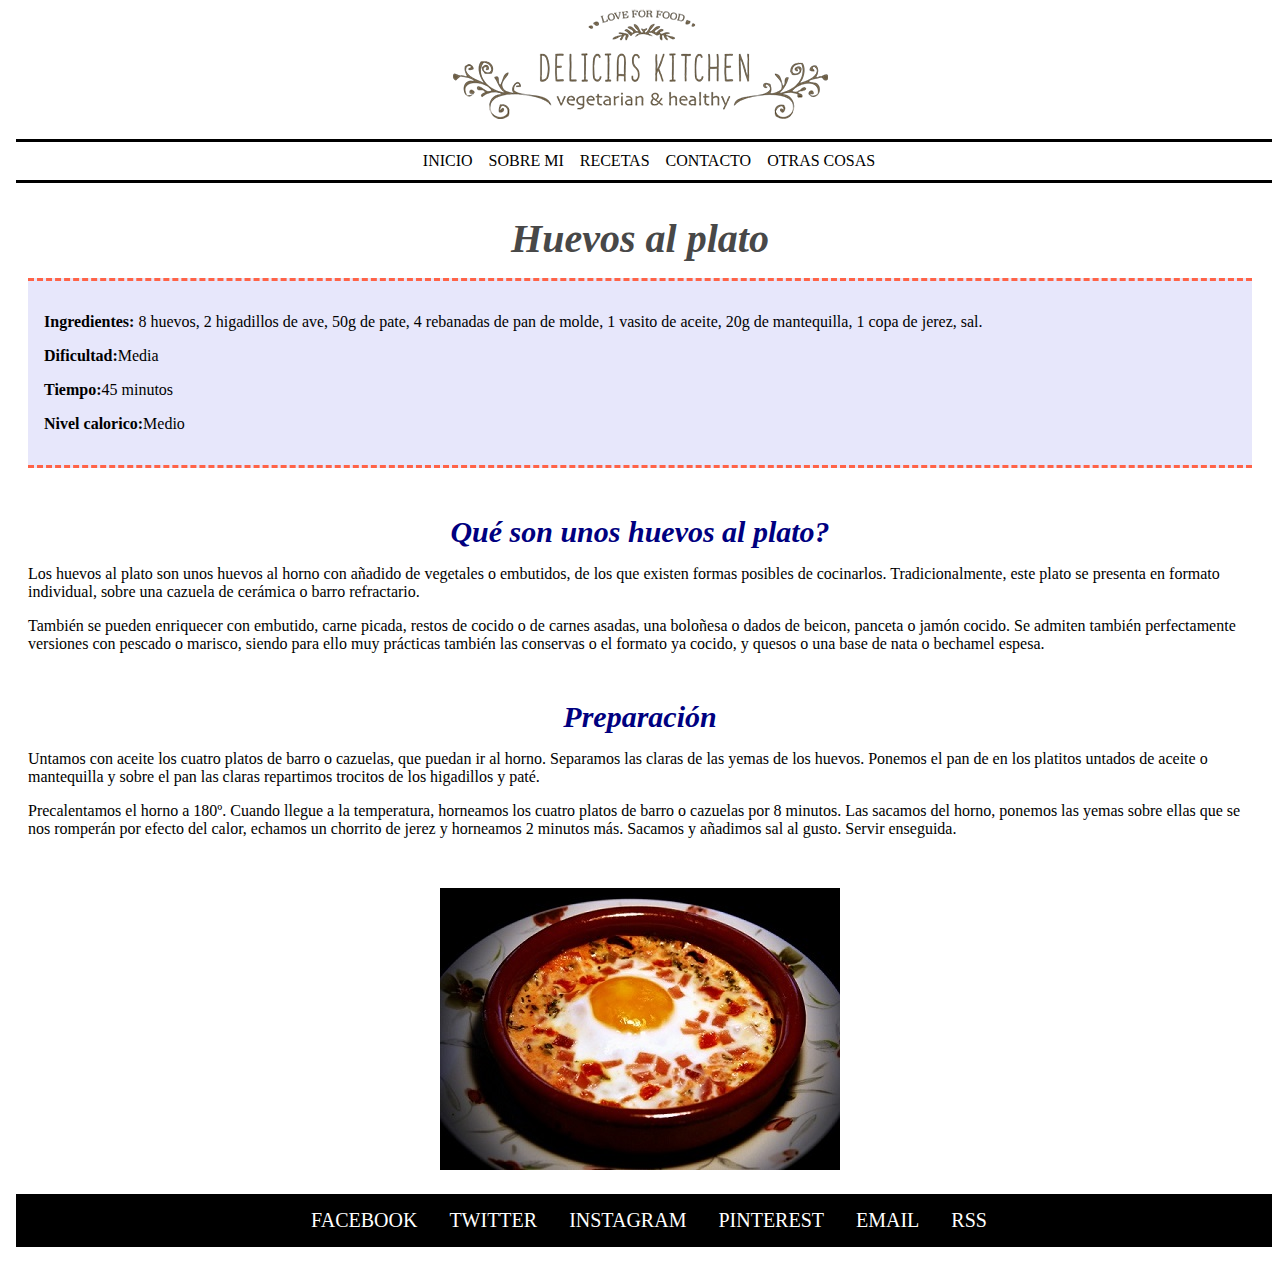
<file: receta/html/receta.html>
<!DOCTYPE html>
<html lang="es">
  <head>
    <meta charset="UTF-8" />
    <meta http-equiv="X-UA-Compatible" content="IE=edge" />
    <meta name="viewport" content="width=device-width, initial-scale=1.0" />
    <link type="text/css" href="../css/receta.css" rel="stylesheet" />

    <title>Receta</title>
  </head>

  <body>
    <div class="position">
      <header>
        <img class="position-header-img" src="../../imagenes/Logo-Delicias.png" alt="Logo de Delicias Kitchen"/>
      </header>
      <nav class="nav-principal">
        <ul class="container-ul">
          <li><a href="../../pagina_principal/html/pagina_principal.html">Inicio</a></li>
          <li><a href="#">Sobre mi</a></li>
          <li><a href="../../receta/html/receta.html">Recetas</a></li>
          <li><a href="../../contacto/html/contacto.html">Contacto</a></li>
          <li><a href="#">Otras cosas</a></li>
        </ul>
      </nav>
    </div>
    <main class="main-receta">
      <h1 class="title-receta">Huevos al plato</h1>
      <article class="datos">
        <p>
          <span class="span-receta">Ingredientes:</span> 8 huevos, 2 higadillos
          de ave, 50g de pate, 4 rebanadas de pan de molde, 1 vasito de aceite,
          20g de mantequilla, 1 copa de jerez, sal.
        </p>
        <p><span class="span-receta">Dificultad:</span>Media</p>
        <p><span class="span-receta">Tiempo:</span>45 minutos</p>
        <p><span class="span-receta">Nivel calorico:</span>Medio</p>
      </article>
      <article>
        <h2 class="subtitle-receta">Qué son unos huevos al plato?</h2>
        <p>
          Los huevos al plato son unos huevos al horno con añadido de vegetales
          o embutidos, de los que existen formas posibles de cocinarlos.
          Tradicionalmente, este plato se presenta en formato individual, sobre
          una cazuela de cerámica o barro refractario.
        </p>
        <p>
          También se pueden enriquecer con embutido, carne picada, restos de
          cocido o de carnes asadas, una boloñesa o dados de beicon, panceta o
          jamón cocido. Se admiten también perfectamente versiones con pescado o
          marisco, siendo para ello muy prácticas también las conservas o el
          formato ya cocido, y quesos o una base de nata o bechamel espesa.
        </p>
      </article>
      <article>
        <h2 class="subtitle-receta">Preparación</h2>
        <p>
          Untamos con aceite los cuatro platos de barro o cazuelas, que puedan
          ir al horno. Separamos las claras de las yemas de los huevos. Ponemos
          el pan de en los platitos untados de aceite o mantequilla y sobre el
          pan las claras repartimos trocitos de los higadillos y paté.
        </p>
        <p>
          Precalentamos el horno a 180º. Cuando llegue a la temperatura,
          horneamos los cuatro platos de barro o cazuelas por 8 minutos. Las
          sacamos del horno, ponemos las yemas sobre ellas que se nos romperán
          por efecto del calor, echamos un chorrito de jerez y horneamos 2
          minutos más. Sacamos y añadimos sal al gusto. Servir enseguida.
        </p>
      </article>
      <br />
      <figure class="huevos">
        <img src="../../imagenes/huevos.jpg" alt="imagen de huevos al plato" />
      </figure>
    </main>
    <footer class="footer">
      <ul>
        <li class="list-footer"><a href="#">Facebook</a></li>
        <li class="list-footer"><a href="#">Twitter</a></li>
        <li class="list-footer"><a href="#">Instagram</a></li>
        <li class="list-footer"><a href="#">Pinterest</a></li>
        <li class="list-footer"><a href="#">Email</a></li>
        <li class="list-footer"><a href="#">RSS</a></li>
      </ul>
    </footer>
  </body>
</html>
</file>
<file: css/indice.css>
/* TODO: file Indice */
.centrar {
    display: flexbox;
    margin-top: 100px;
    margin-left: 100px;
    margin-right: 100px;
}

.title-indice {
    font-size: 2rem;
    font-weight: bold;
    font-family: "Times New Roman", "Courier New", Courier, monospace;
}

.subtitle.indice {
    font-size: 1.5rem;
    font-family: "Times New Roman", "Courier New", Courier, monospace;
}

.last-title-indice {
    font-size: 1rem;
    font-family: "Times New Roman", "Courier New", Courier, monospace;
}

.nav-indice li {
    list-style: none;
    text-decoration: none;
}

.nav-indice li a {
    color: black;
    font-size: 1rem;
    font-family: "Times New Roman", "Courier New", Courier, monospace;
    font-style: oblique;
}

.nav-indice li a:visited {
    color: crimson;
    text-decoration: none;
}

.nav-indice li a:hover {
    color: #7aba96;
    text-decoration: none;
}
</file>
<file: contacto/css/contacto.css>
@import url("../../css/estilo.css");

.title-contacto {
  font-size: 2rem;
  font-weight: bold;
  font-family: "Times New Roman", "Courier New", Courier, monospace;
  text-align: center;
  text-transform: uppercase;
  color: black;
  margin-top: 2rem;
}

form {
  display: flex;
  flex-wrap: wrap;
  justify-content: space-between;
  width: 100%;
  max-width: 800px;
  margin: 2rem auto;
  padding: 1rem;
}

.field-contacto {
  display: flex;
  flex-direction: column;
  width: 14rem;
  margin: 0.5rem 0;
}

.field-contacto label {
  font-size: 1rem;
  margin-bottom: 0.2rem;
}

.field-contacto input {
  font-size: 1.1rem;
  height: 2.2rem;
  padding-left: 0.5rem;
  border: 2px solid #696969;
  border-radius: 5px;
}

.field-contacto select {
  font-size: 1.1rem;
  width: 12rem;
  height: 2.6rem;
  padding-left: 0.5rem;
  border: 2px solid #696969;
  border-radius: 5px;
}

.text-box {
  display: flex;
  flex-direction: column;
  width: 25rem;
  margin: 0.75rem 0;
}

.textarea {
  font-size: 1.1rem;
  max-width: 100%;
  height: 5rem;
  max-height: 15rem;
  padding-top: 0.5rem;
  padding-left: 0.5rem;
  border: 2px solid #696969;
  border-radius: 5px;
}

.text-box label {
  font-size: 1rem;
  margin-bottom: 0.2rem;
  color: black;
}

.gustos-contacto {
  width: 20rem;
  margin: 0.75rem 0;
  padding: 0.5rem;
}

.gustos-contacto legend {
  font-size: 1rem;
  margin-bottom: 0.2rem;
  color: black;
}

label > input[type="radio"] {
  display: none;
}
label > input[type="radio"] + *::before {
  content: "";
  display: inline-block;
  vertical-align: bottom;
  width: 1rem;
  height: 1rem;
  margin-right: 0.3rem;
  border-radius: 50%;
  border-style: solid;
  border-width: 0.1rem;
  border-color: gray;
}
label > input[type="radio"]:checked + * {
  color: teal;
}
label > input[type="radio"]:checked + *::before {
  background: radial-gradient(teal 0%, teal 40%, transparent 50%, transparent);
  border-color: teal;
}

/* basic layout */
fieldset {
  margin: 20px;
  max-width: 400px;
}
label > input[type="radio"] + * {
  display: inline-block;
  padding: 0.5rem 1rem;
}

.submit-contacto {
  display: flex;
  justify-content: center;
  width: 100%;
  margin-top: 1.75rem;
}

.submit-contacto button {
  font-size: 1.1rem;
  padding: 1rem 1.5rem;
  cursor: pointer;
  border: 1px solid rgba(0, 128, 128, 0.5);
  border-radius: 4px;
  background-color: rgba(0, 128, 128, 0.5);
}

.submit-contacto button:hover {
  background-color: rgba(0, 128, 128, 1);
}
</file>
<file: listado/css/listado.css>
@import url("../../css/estilo.css");

table {
  margin-left: 40px;
  margin-right: 40px;
}
td {
  background-color: rgba(22 19 216 / 15%);
  border-radius: 3ex;
  border: blueviolet solid;
  overflow: hidden;
}

.titulo-tabla {
  color: #181818;
  font-size:30px;
  font-style: italic;
  font-weight: bold;
  text-align: center;
  font-family: "Times New Roman", "Courier New", Courier, monospace;
  margin-bottom: 1rem;

}

.title-receta {
  color: whitesmoke;
  font-size:20px;
  font-style: italic;
  font-weight:bold;
  font-family: "Times New Roman", "Courier New", Courier, monospace;
  background-color: rgba(22 19 216 / 27%);
  padding: 0.5rem 2rem;
  margin-bottom: 1rem;
}

.colocacion {
  display: flex;
  flex-wrap: wrap;
  justify-content: space-around;
  align-items: center;
  padding: 0 1rem;
}

.figure-listado {
  display: flex;
  justify-content: center;
  margin: 1rem;
}

.imagen-receta {
  width: 200px;
}

.paginacion {
  margin: 20px 0;
}

.paginacion ul {
  display: flex;
  flex-wrap: wrap;
  justify-content: center;
  gap: 5px;
  padding: 0 1rem;
}

.paginacion ul li {
  list-style: none;
  margin-right: 10px;
}

.paginacion ul li a {
  display: block;
  padding: 10px 20px;
  color: #fff;
  background: #024959;
  text-decoration: none;
}

.paginacion ul li a:hover {
  background: #7aba96;
}

.paginacion ul li :active {
  background: #037e8c;
  font-weight: bold;
}
</file>
<file: pagina_principal/css/pagina_principal.css>
@import url(../../css/estilo.css);
  .container-main-aside {
    display: flex;
    flex-direction: row-reverse;
  }
  
  .main-principal,
  .aside-principal {
    flex-grow: 1;
  }
  
  .main-principal {
    width: 75%;
  }
  
  .aside-principal {
    width: 25%;
  }
  
  .container-recetas {
    display: flex;
    flex-wrap: wrap;
    width: 90%;
    height: 90%;
    justify-content: center;
    align-items: center;
    padding-top: 1rem;
  }
  
  .container-recetas article {
    width: 45%;
    height: 50%;
    margin-left:40px;
    margin-top:5px;
    text-align: center;
  }
  
  .container-recetas article p:nth-of-type(1) {
    border-right: none;
    border-left: none;
    border-top: blue solid;
    border-bottom: blue solid;
  }
  
  .container-recetas article figure {
    width: 100%;
    height: 100%;
    display: flex;
    flex-direction: column;
  }
  
  .container-recetas article figure img {
    height: 60%;
    width: 100%;
  }
  
  .container-recetas article figure figcaption {
    height: 50%;
    width: 100%;
  }
  
  .container-recetas article figure figcaption h3 a {
    color: black;
    text-decoration: none;
  }
  
  .publicidad {
    color: #8a8070;
    display: flex;
    align-content: center;
    align-items: center;
    flex-direction: column;
    padding-bottom: 1rem;
    padding-top: 1rem;
    text-align: center;
  }
  
  .negrita {
    color: black;
    font-weight: bold;
  }
  
  .libro {
    background-color: #eee;
    text-align: center;
  }
  
  .submit button {
    display: flex;
    font-size: 1.1rem;
    font-weight: bold;
    padding: 1rem 1.5rem;
    cursor: pointer;
    border: 1px solid #7aba96;
    background-color: #7aba96;
    border-bottom: #7aba96;
  }
</file>
<file: receta/css/receta.css>
@import url("../../css/estilo.css");

.main-receta {
  margin-top: 20px;
  margin-bottom: 20px;
  margin-left: 20px;
  margin-right: 20px;
}
.title-receta {
  color: #484848;
  font-size: 40px;
  font-style: italic;
  text-align: center;
  margin: 2rem 0 1rem 0;
}
.datos{
  background-color: rgba(22, 19, 216, 0.1);
  border-top: tomato dashed;
  border-bottom: tomato dashed;
  padding: 1rem;
}
.span-receta {
  color: black;
  font-weight: bold;
}
.subtitle-receta {
  color: navy;
  padding-top: 22px;
  font-size: 30px;
  font-style: italic;
  text-align: center;
  margin-bottom: 0.8rem;
}
.huevos {
  text-align: center;
}
</file>
